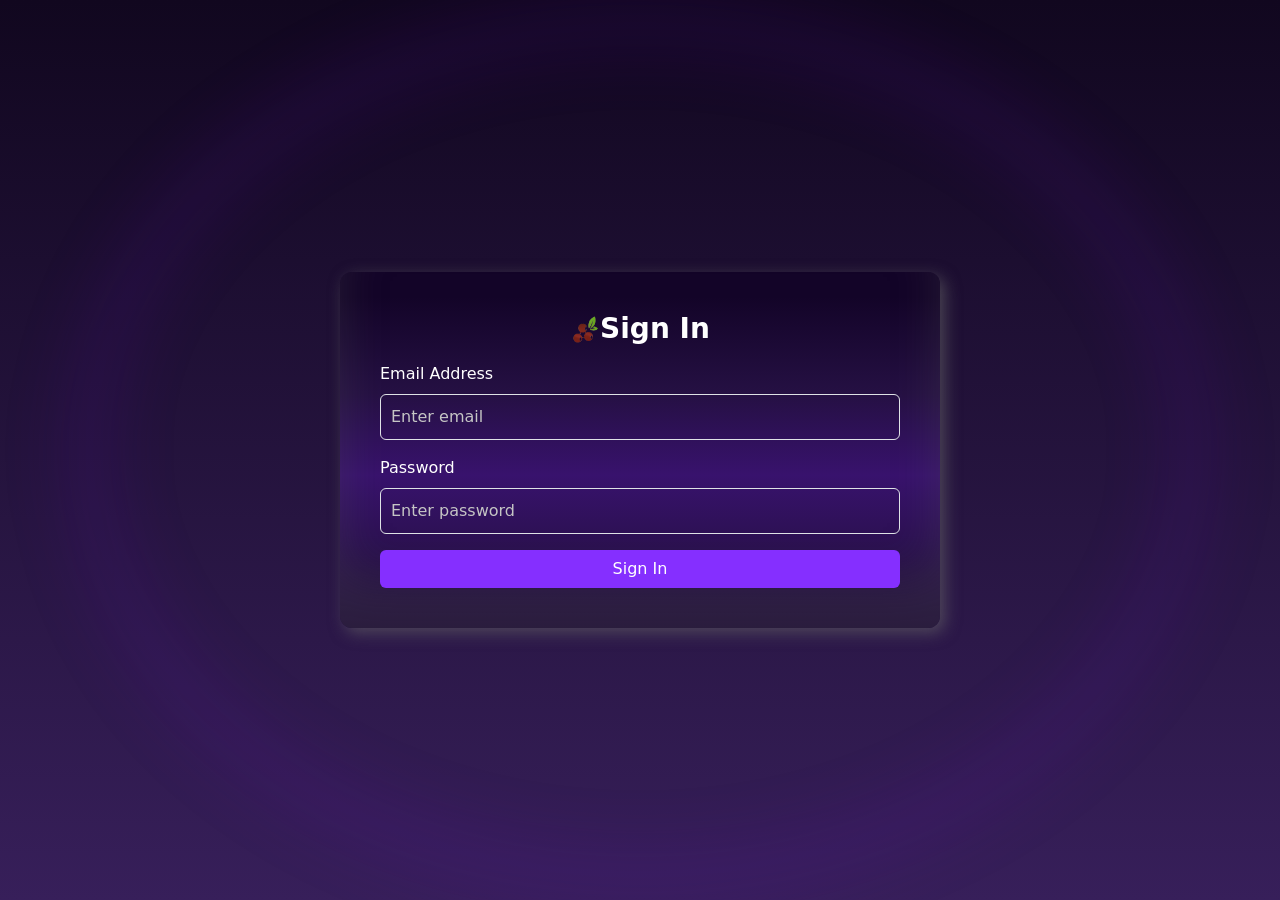
<file: index.html>
<!DOCTYPE html>
<html lang="en">

<head>
  <meta charset="UTF-8">
  <meta name="viewport" content="width=device-width, initial-scale=1.0">
  <title>Document</title>
  <!-- bootstrap -->
  <link href="https://cdn.jsdelivr.net/npm/bootstrap@5.3.8/dist/css/bootstrap.min.css" rel="stylesheet"
    integrity="sha384-sRIl4kxILFvY47J16cr9ZwB07vP4J8+LH7qKQnuqkuIAvNWLzeN8tE5YBujZqJLB" crossorigin="anonymous">
  <!-- costum-style -->
  <link rel="stylesheet" href="assets/css/global.css">
  <style>
    .container{
      display: flex;
  justify-content: center; 
  align-items: center;  
  min-height: 100vh;  
    }
    .favicon-signup{
      width: 30px;
    }
  </style>
</head>

<body>
  <main>
    <div class="container">
    <div class="login-card">
    <h3 class="text-center mb-3"><img class="favicon-signup" src="assets/image/hackberry-favicon.png" alt="">Sign In</h3>
    <form id="loginForm" novalidate>
      <div class="mb-3">
        <label for="email" class="form-label">Email Address</label>
        <input type="email" class="form-control" id="email" placeholder="Enter email" required>
        <div class="invalid-feedback" id="emailError">Please enter a valid email.</div>
      </div>
      <div class="mb-3">
        <label for="password" class="form-label">Password</label>
        <input type="password" class="form-control" id="password" placeholder="Enter password" required minlength="6">
        <div class="invalid-feedback" id="passwordError">Password is required.</div>
      </div>
      <button type="submit" class="btn btn-custom w-100">Sign In</button>
    </form>
  </div>
 </div>
     <!-- Large blurred ring in background -->
  <div class="background-ring"></div>
  </main>
  <!-- bootstrap -->
  <script src="https://cdn.jsdelivr.net/npm/bootstrap@5.3.8/dist/js/bootstrap.bundle.min.js"
    integrity="sha384-FKyoEForCGlyvwx9Hj09JcYn3nv7wiPVlz7YYwJrWVcXK/BmnVDxM+D2scQbITxI"
    crossorigin="anonymous"></script>
  <!-- radio button -->
  <!-- <script>
    
    const validEmail = "info@hackberrysoftech.com";
    const validPassword = "123456";

    const loginForm = document.getElementById("loginForm");
    const errorMsg = document.getElementById("errorMsg");

    loginForm.addEventListener("submit", function (e) {
      e.preventDefault();

      const email = document.getElementById("email").value.trim();
      const password = document.getElementById("password").value.trim();

      if (email === validEmail && password === validPassword) {
        window.location.href = "index1.html";
      } else {
        errorMsg.textContent = "Invalid email or password!";
      }
    });
  </script> -->
  <script>
     // ✅ Only these credentials are accepted
    const validEmail = "info@hackberrysoftech.com";
    const validPassword = "123456";

    const loginForm = document.getElementById("loginForm");
    const emailInput = document.getElementById("email");
    const passwordInput = document.getElementById("password");
    const emailError = document.getElementById("emailError");
    const passwordError = document.getElementById("passwordError");

    loginForm.addEventListener("submit", function (e) {
      e.preventDefault();

      // Reset states
      emailInput.classList.remove("is-invalid");
      passwordInput.classList.remove("is-invalid");

      let hasError = false;

      // 1. Built-in validation (required + email format + minlength)
      if (!loginForm.checkValidity()) {
        loginForm.classList.add("was-validated");
        return;
      }

      // 2. Custom validation
      if (emailInput.value.trim() !== validEmail) {
        emailInput.classList.add("is-invalid");
        emailError.textContent = "❌ Email not found!";
        hasError = true;
      }

      if (passwordInput.value.trim() !== validPassword) {
        passwordInput.classList.add("is-invalid");
        passwordError.textContent = "❌ Incorrect password!";
        hasError = true;
      }

      // 3. Success → redirect
      if (!hasError) {
        window.location.href = "index1.html";
      }
    });
  </script>
</body>

</html>
</file>
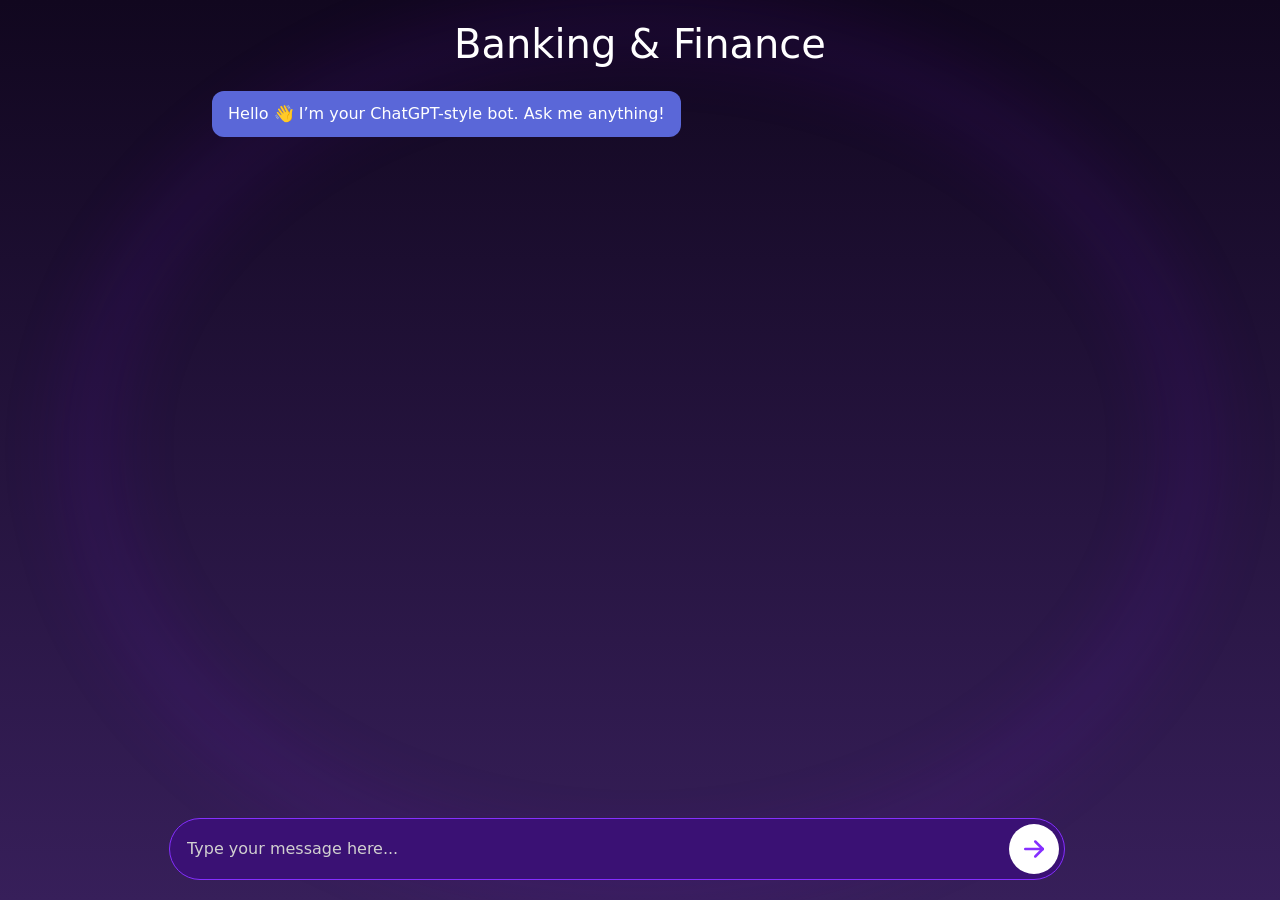
<file: banking-finance.html>
<!DOCTYPE html>
<html lang="en">
<head>
<meta charset="UTF-8">
<meta name="viewport" content="width=device-width, initial-scale=1.0">
<title>ChatGPT Style Chatbot</title>
<!-- icon -->
<link href="https://cdnjs.cloudflare.com/ajax/libs/font-awesome/4.7.0/css/font-awesome.min.css" rel="stylesheet" />
    <!-- bootstrap -->
    <link href="https://cdn.jsdelivr.net/npm/bootstrap@5.3.8/dist/css/bootstrap.min.css" rel="stylesheet"
        integrity="sha384-sRIl4kxILFvY47J16cr9ZwB07vP4J8+LH7qKQnuqkuIAvNWLzeN8tE5YBujZqJLB" crossorigin="anonymous">
<link rel="stylesheet" href="assets/css/chat-bot.css">
</head>
<body>
 <div class="background-ring"></div>
  <!-- Chat messages -->
  <div class="chat-container" id="chatContainer">
    <h1 class="text-center">Banking & Finance</h1>
    <div class="bot-msg message">Hello 👋 I’m your ChatGPT-style bot. Ask me anything!</div>
  </div>
<button class="scroll-btn" id="scrollBtn">⬇</button>

  <!-- Input area -->
  <div class="input-area">
    <input type="text" id="userInput" placeholder="Type your message here..." />
    <button onclick="sendMessage()">
        <svg  xmlns="http://www.w3.org/2000/svg"  width="30"  height="30"  viewBox="0 0 24 24"  fill="none"  stroke="currentColor"  stroke-width="2"  stroke-linecap="round"  stroke-linejoin="round"  class="icon icon-tabler icons-tabler-outline icon-tabler-arrow-right"><path stroke="none" d="M0 0h24v24H0z" fill="none"/><path d="M5 12l14 0" /><path d="M13 18l6 -6" /><path d="M13 6l6 6" /></svg>
    </button>
  </div>

    <!-- bootstrap -->
    <script src="https://cdn.jsdelivr.net/npm/bootstrap@5.3.8/dist/js/bootstrap.bundle.min.js"
        integrity="sha384-FKyoEForCGlyvwx9Hj09JcYn3nv7wiPVlz7YYwJrWVcXK/BmnVDxM+D2scQbITxI"
        crossorigin="anonymous"></script>
<script>
 const chatContainer = document.getElementById("chatContainer");
  const userInput = document.getElementById("userInput");
  const scrollBtn = document.getElementById("scrollBtn");

  // Bot replies
  function getBotReply(input) {
    input = input.toLowerCase();
    if (input.includes("hello") || input.includes("hi")) {
      return "Hi there! 👋 How can I help you today?";
    } else if (input.includes("time")) {
      return "⏰ Current time is: " + new Date().toLocaleTimeString();
    } else if (input.includes("date")) {
      return "📅 Today's date is: " + new Date().toLocaleDateString();
    } else {
      return "🤔 That's interesting! Could you tell me more?";
    }
  }

  // Send message
  function sendMessage() {
    const message = userInput.value.trim();
    if (message === "") return;

    // Add user message
    const userMsgDiv = document.createElement("div");
    userMsgDiv.classList.add("user-msg", "message");
    userMsgDiv.textContent = message;
    chatContainer.appendChild(userMsgDiv);
    userInput.value = "";

    // Scroll to bottom
    chatContainer.scrollTop = chatContainer.scrollHeight;

    // Bot reply
    setTimeout(() => {
      const botMsgDiv = document.createElement("div");
      botMsgDiv.classList.add("bot-msg", "message");
      botMsgDiv.textContent = getBotReply(message);
      chatContainer.appendChild(botMsgDiv);
      chatContainer.scrollTop = chatContainer.scrollHeight;
    }, 600);
  }

  // Enter key triggers send
  userInput.addEventListener("keypress", (e) => {
    if (e.key === "Enter") sendMessage();
  });

  // Show/hide scroll button on scroll
  chatContainer.addEventListener("scroll", () => {
    const nearBottom = chatContainer.scrollHeight - chatContainer.scrollTop <= chatContainer.clientHeight + 100;
    scrollBtn.style.display = nearBottom ? "none" : "block";
  });

  // Scroll to bottom on button click
  scrollBtn.addEventListener("click", () => {
    chatContainer.scrollTop = chatContainer.scrollHeight;
  });
</script>

</body>
</html>
</file>
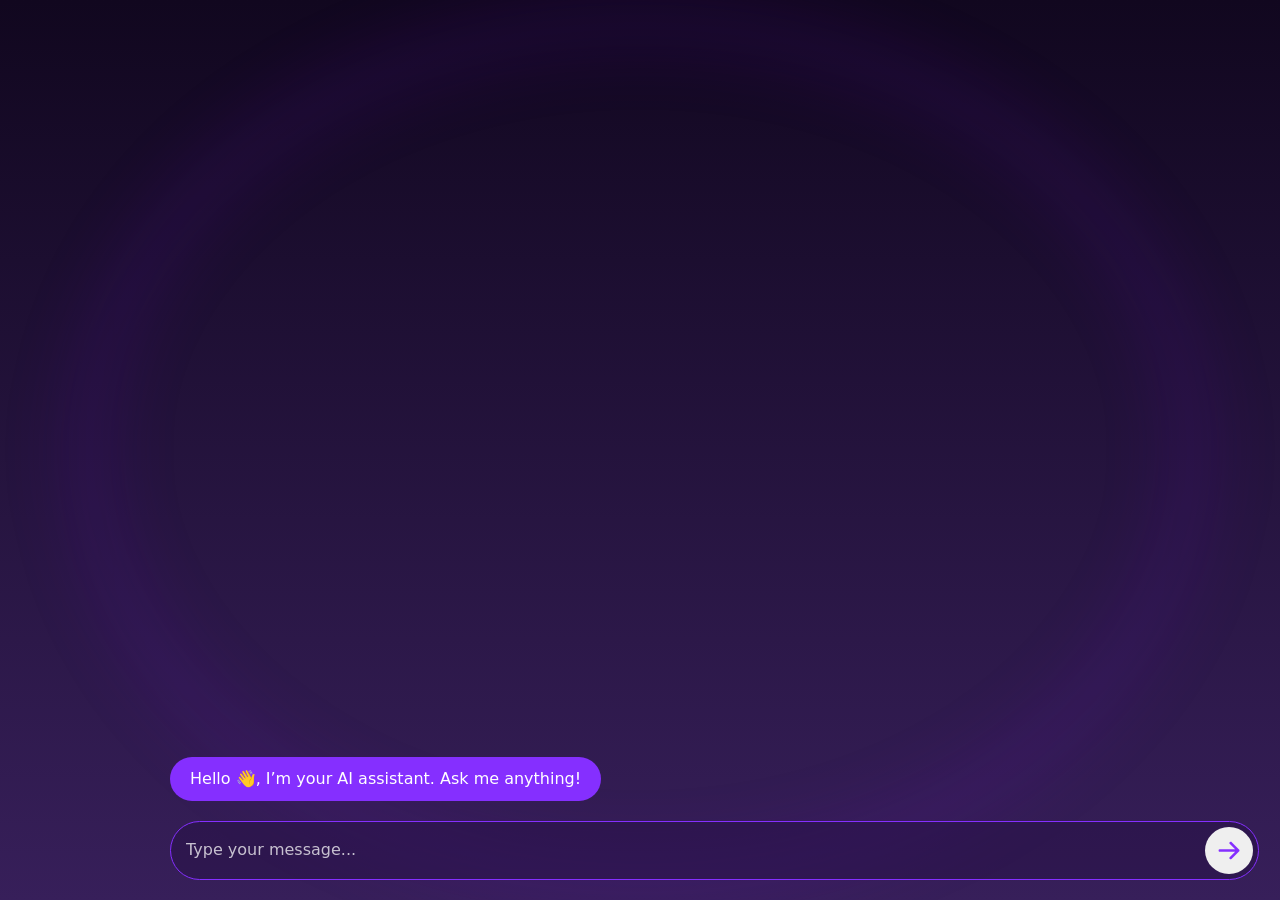
<file: chat-bot.html>
<!DOCTYPE html>
<html lang="en">

<head>
    <meta charset="UTF-8">
    <meta name="viewport" content="width=device-width, initial-scale=1.0">
    <title>Document</title>
    <!-- bootstrap -->
    <link href="https://cdn.jsdelivr.net/npm/bootstrap@5.3.8/dist/css/bootstrap.min.css" rel="stylesheet"
        integrity="sha384-sRIl4kxILFvY47J16cr9ZwB07vP4J8+LH7qKQnuqkuIAvNWLzeN8tE5YBujZqJLB" crossorigin="anonymous">
    <!-- costum-style -->
    <link rel="stylesheet" href="assets/css/global.css">
</head>

<body>
    <main>
        <section class="chat-box">
            <div class="container">
                <div class="chat-container">
                    <div class="chat-header"></div>
                    <div class="chat-body" id="chatBody">
                        <div class="message bot-msg">Hello 👋, I’m your AI assistant. Ask me anything!</div>
                    </div>
                    <div class="chat-footer">
                        <input type="text" id="userInput" placeholder="Type your message...">
                        <button id="sendBtn"><img src="assets/image/arrow.png" alt=""></button>
                    </div>
                </div>
        </section>
  <div class="background-ring"></div>

    </main>

    <!-- bootstrap -->
    <script src="https://cdn.jsdelivr.net/npm/bootstrap@5.3.8/dist/js/bootstrap.bundle.min.js"
        integrity="sha384-FKyoEForCGlyvwx9Hj09JcYn3nv7wiPVlz7YYwJrWVcXK/BmnVDxM+D2scQbITxI"
        crossorigin="anonymous"></script>
    <!-- radio button -->
    <script>


        // Attach event listener to all radio buttons
        document.querySelectorAll('input[name="redirect"]').forEach(radio => {
            radio.addEventListener('click', function () {
                window.location.href = this.value; // Redirect on click
            });
        });
    </script>
    <!-- chat bot -->

    <script>
        const chatBody = document.getElementById("chatBody");
        const userInput = document.getElementById("userInput");
        const sendBtn = document.getElementById("sendBtn");

        // Send button click
        sendBtn.addEventListener("click", sendMessage);

        // Enter key press
        userInput.addEventListener("keypress", function (e) {
            if (e.key === "Enter") {
                sendMessage();
            }
        });

        // Function to send message
        function sendMessage() {
            const msg = userInput.value.trim();
            if (msg === "") return;

            // Add user message
            const userMsg = document.createElement("div");
            userMsg.classList.add("message", "user-msg");
            userMsg.innerText = msg;
            chatBody.appendChild(userMsg);

            userInput.value = "";
            chatBody.scrollTop = chatBody.scrollHeight;

            // Bot reply
            setTimeout(() => {
                const botMsg = document.createElement("div");
                botMsg.classList.add("message", "bot-msg");
                botMsg.innerText = getBotReply(msg);
                chatBody.appendChild(botMsg);
                chatBody.scrollTop = chatBody.scrollHeight;
            }, 600);
        }

       // Dictionary of questions and answers
const botReplies = {
    "hello": "Hi there! 👋 How can I help you today?",
    "hi": "Hello! 😊 What’s up?",
    "how are you": "I’m doing great, thanks for asking! How about you?",
    "what is ai": "🤖 AI stands for Artificial Intelligence — machines that can learn, reason, and act like humans!",
    "what is python": "🐍 Python is a powerful programming language used for AI, web apps, and data science.",
    "what is javascript": "✨ JavaScript is the language of the web, used to make pages interactive.",
    "who are you": "I’m a ChatGPT-style bot 🤖 built to chat and answer your questions!",
    "your name": "You can call me SmartBot 🤖.",
    "bye": "Goodbye! 👋 Have a wonderful day!",
    "thanks": "You're welcome! 😊 Anytime.",
    "thank you": "Happy to help! 🙌",
    "help": "Sure! Ask me about AI, Python, JavaScript, time, date, or just say hello.",
    "time": "⏰ Current time is: " + new Date().toLocaleTimeString(),
    "date": "📅 Today's date is: " + new Date().toLocaleDateString(),
    "what is html": "📄 HTML is the standard markup language for building web pages.",
    "what is css": "🎨 CSS is used to style and design web pages beautifully.",
    "what is bootstrap": "📦 Bootstrap is a front-end framework for building responsive websites quickly.",
    "who invented you": "I was created by a developer using JavaScript, HTML, and CSS 😎."
};

// Bot reply function
function getBotReply(input) {
    input = input.toLowerCase().trim();

    // Search dictionary
    for (let key in botReplies) {
        if (input.includes(key)) {
            // If reply includes time or date, recalc each time
            if (key === "time") return "⏰ Current time is: " + new Date().toLocaleTimeString();
            if (key === "date") return "📅 Today's date is: " + new Date().toLocaleDateString();
            return botReplies[key];
        }
    }

    // Default reply
    return "🤔 That's interesting! Could you tell me more?";
}
    </script>
</body>

</html>
</file>
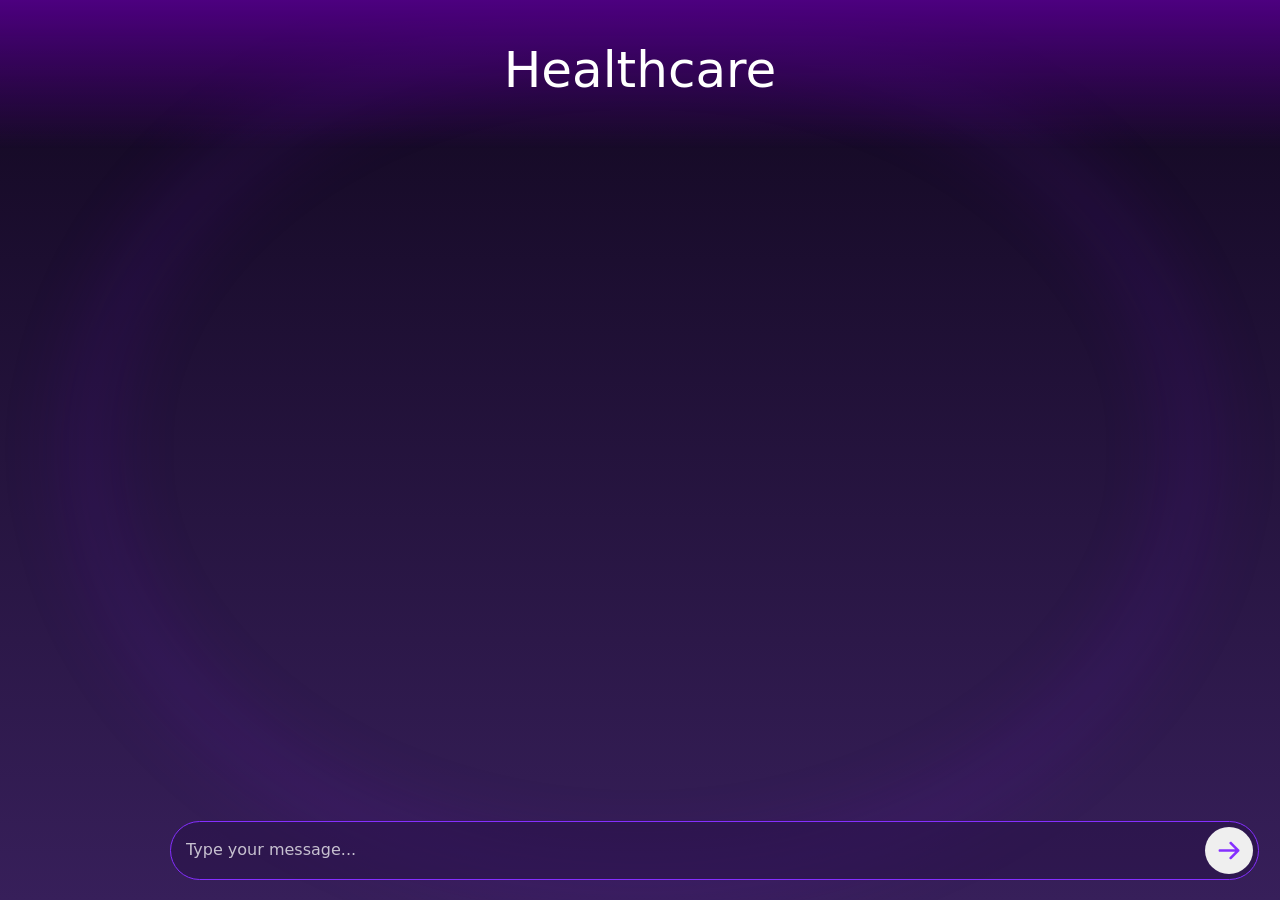
<file: chatgpt.html>
<!DOCTYPE html>
<html lang="en">

<head>
    <meta charset="UTF-8">
    <meta name="viewport" content="width=device-width, initial-scale=1.0">
    <title>Document</title>
    <!-- bootstrap -->
    <link href="https://cdn.jsdelivr.net/npm/bootstrap@5.3.8/dist/css/bootstrap.min.css" rel="stylesheet"
        integrity="sha384-sRIl4kxILFvY47J16cr9ZwB07vP4J8+LH7qKQnuqkuIAvNWLzeN8tE5YBujZqJLB" crossorigin="anonymous">
    <!-- costum-style -->
    <link rel="stylesheet" href="assets/css/global.css">
</head>

<body>
    <main>
        <div class="chat-title">
            <h2>
                Healthcare
            </h2>
        </div>
        <section class="chat-box">
            <div class="container">
                <div class="chat-container">
                    <div class="chat-header"></div>
                    <div class="chat-body" id="chatBody">
                        <!-- <div class="message bot-msg"></div> -->
                    </div>
                    <div class="chat-footer">
                        <input type="text" id="userInput" placeholder="Type your message...">
                        <button id="sendBtn"><img src="assets/image/arrow.png" alt=""></button>
                    </div>
                </div>
        </section>
  <div class="background-ring"></div>

    </main>

    <!-- bootstrap -->
    <script src="https://cdn.jsdelivr.net/npm/bootstrap@5.3.8/dist/js/bootstrap.bundle.min.js"
        integrity="sha384-FKyoEForCGlyvwx9Hj09JcYn3nv7wiPVlz7YYwJrWVcXK/BmnVDxM+D2scQbITxI"
        crossorigin="anonymous"></script>
    <!-- radio button -->
    <script>


        // Attach event listener to all radio buttons
        document.querySelectorAll('input[name="redirect"]').forEach(radio => {
            radio.addEventListener('click', function () {
                window.location.href = this.value; // Redirect on click
            });
        });
    </script>
    <!-- chat bot -->

    <script>
        const chatBody = document.getElementById("chatBody");
        const userInput = document.getElementById("userInput");
        const sendBtn = document.getElementById("sendBtn");

        // Send button click
        sendBtn.addEventListener("click", sendMessage);

        // Enter key press
        userInput.addEventListener("keypress", function (e) {
            if (e.key === "Enter") {
                sendMessage();
            }
        });

        // Function to send message
        function sendMessage() {
            const msg = userInput.value.trim();
            if (msg === "") return;

            // Add user message
            const userMsg = document.createElement("div");
            userMsg.classList.add("message", "user-msg");
            userMsg.innerText = msg;
            chatBody.appendChild(userMsg);

            userInput.value = "";
            chatBody.scrollTop = chatBody.scrollHeight;

            // Bot reply
            setTimeout(() => {
                const botMsg = document.createElement("div");
                botMsg.classList.add("message", "bot-msg");
                botMsg.innerText = getBotReply(msg);
                chatBody.appendChild(botMsg);
                chatBody.scrollTop = chatBody.scrollHeight;
            }, 600);
        }

       // Dictionary of questions and answers
const botReplies = {
    "hello": "Hi there! 👋 How can I help you today?",
    "hi": "Hello! 😊 What’s up?",
    "how are you": "I’m doing great, thanks for asking! How about you?",
    "what is ai": "🤖 AI stands for Artificial Intelligence — machines that can learn, reason, and act like humans!",
    "what is python": "🐍 Python is a powerful programming language used for AI, web apps, and data science.",
    "what is javascript": "✨ JavaScript is the language of the web, used to make pages interactive.",
    "who are you": "I’m a ChatGPT-style bot 🤖 built to chat and answer your questions!",
    "your name": "You can call me SmartBot 🤖.",
    "bye": "Goodbye! 👋 Have a wonderful day!",
    "thanks": "You're welcome! 😊 Anytime.",
    "thank you": "Happy to help! 🙌",
    "help": "Sure! Ask me about AI, Python, JavaScript, time, date, or just say hello.",
    "time": "⏰ Current time is: " + new Date().toLocaleTimeString(),
    "date": "📅 Today's date is: " + new Date().toLocaleDateString(),
    "what is html": "📄 HTML is the standard markup language for building web pages.",
    "what is css": "🎨 CSS is used to style and design web pages beautifully.",
    "what is bootstrap": "📦 Bootstrap is a front-end framework for building responsive websites quickly.",
    "who invented you": "I was created by a developer using JavaScript, HTML, and CSS 😎."
};

// Bot reply function
function getBotReply(input) {
    input = input.toLowerCase().trim();

    // Search dictionary
    for (let key in botReplies) {
        if (input.includes(key)) {
            // If reply includes time or date, recalc each time
            if (key === "time") return "⏰ Current time is: " + new Date().toLocaleTimeString();
            if (key === "date") return "📅 Today's date is: " + new Date().toLocaleDateString();
            return botReplies[key];
        }
    }

    // Default reply
    return "🤔 That's interesting! Could you tell me more?";
}
    </script>
</body>

</html>
</file>
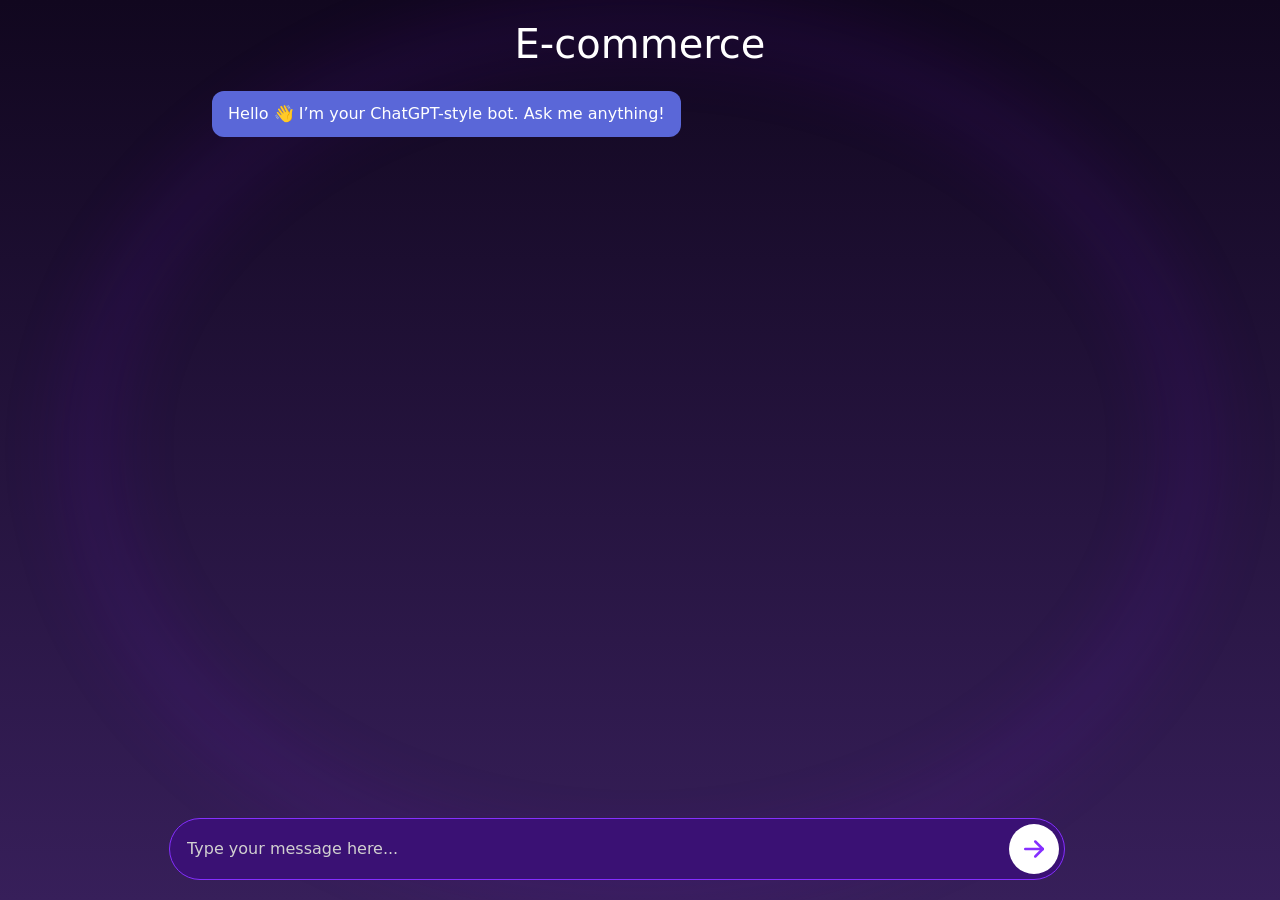
<file: e-commerce.html>
<!DOCTYPE html>
<html lang="en">
<head>
<meta charset="UTF-8">
<meta name="viewport" content="width=device-width, initial-scale=1.0">
<title>ChatGPT Style Chatbot</title>
<!-- icon -->
<link href="https://cdnjs.cloudflare.com/ajax/libs/font-awesome/4.7.0/css/font-awesome.min.css" rel="stylesheet" />
    <!-- bootstrap -->
    <link href="https://cdn.jsdelivr.net/npm/bootstrap@5.3.8/dist/css/bootstrap.min.css" rel="stylesheet"
        integrity="sha384-sRIl4kxILFvY47J16cr9ZwB07vP4J8+LH7qKQnuqkuIAvNWLzeN8tE5YBujZqJLB" crossorigin="anonymous">
<link rel="stylesheet" href="assets/css/chat-bot.css">
</head>
<body>
 <div class="background-ring"></div>
  <!-- Chat messages -->
  <div class="chat-container" id="chatContainer">
    <h1 class="text-center">E-commerce</h1>
    <div class="bot-msg message">Hello 👋 I’m your ChatGPT-style bot. Ask me anything!</div>
  </div>
<button class="scroll-btn" id="scrollBtn">⬇</button>

  <!-- Input area -->
  <div class="input-area">
    <input type="text" id="userInput" placeholder="Type your message here..." />
    <button onclick="sendMessage()">
        <svg  xmlns="http://www.w3.org/2000/svg"  width="30"  height="30"  viewBox="0 0 24 24"  fill="none"  stroke="currentColor"  stroke-width="2"  stroke-linecap="round"  stroke-linejoin="round"  class="icon icon-tabler icons-tabler-outline icon-tabler-arrow-right"><path stroke="none" d="M0 0h24v24H0z" fill="none"/><path d="M5 12l14 0" /><path d="M13 18l6 -6" /><path d="M13 6l6 6" /></svg>
    </button>
  </div>

    <!-- bootstrap -->
    <script src="https://cdn.jsdelivr.net/npm/bootstrap@5.3.8/dist/js/bootstrap.bundle.min.js"
        integrity="sha384-FKyoEForCGlyvwx9Hj09JcYn3nv7wiPVlz7YYwJrWVcXK/BmnVDxM+D2scQbITxI"
        crossorigin="anonymous"></script>
<script>
 const chatContainer = document.getElementById("chatContainer");
  const userInput = document.getElementById("userInput");
  const scrollBtn = document.getElementById("scrollBtn");

  // Bot replies
  function getBotReply(input) {
    input = input.toLowerCase();
    if (input.includes("hello") || input.includes("hi")) {
      return "Hi there! 👋 How can I help you today?";
    } else if (input.includes("time")) {
      return "⏰ Current time is: " + new Date().toLocaleTimeString();
    } else if (input.includes("date")) {
      return "📅 Today's date is: " + new Date().toLocaleDateString();
    } else {
      return "🤔 That's interesting! Could you tell me more?";
    }
  }

  // Send message
  function sendMessage() {
    const message = userInput.value.trim();
    if (message === "") return;

    // Add user message
    const userMsgDiv = document.createElement("div");
    userMsgDiv.classList.add("user-msg", "message");
    userMsgDiv.textContent = message;
    chatContainer.appendChild(userMsgDiv);
    userInput.value = "";

    // Scroll to bottom
    chatContainer.scrollTop = chatContainer.scrollHeight;

    // Bot reply
    setTimeout(() => {
      const botMsgDiv = document.createElement("div");
      botMsgDiv.classList.add("bot-msg", "message");
      botMsgDiv.textContent = getBotReply(message);
      chatContainer.appendChild(botMsgDiv);
      chatContainer.scrollTop = chatContainer.scrollHeight;
    }, 600);
  }

  // Enter key triggers send
  userInput.addEventListener("keypress", (e) => {
    if (e.key === "Enter") sendMessage();
  });

  // Show/hide scroll button on scroll
  chatContainer.addEventListener("scroll", () => {
    const nearBottom = chatContainer.scrollHeight - chatContainer.scrollTop <= chatContainer.clientHeight + 100;
    scrollBtn.style.display = nearBottom ? "none" : "block";
  });

  // Scroll to bottom on button click
  scrollBtn.addEventListener("click", () => {
    chatContainer.scrollTop = chatContainer.scrollHeight;
  });
</script>

</body>
</html>
</file>
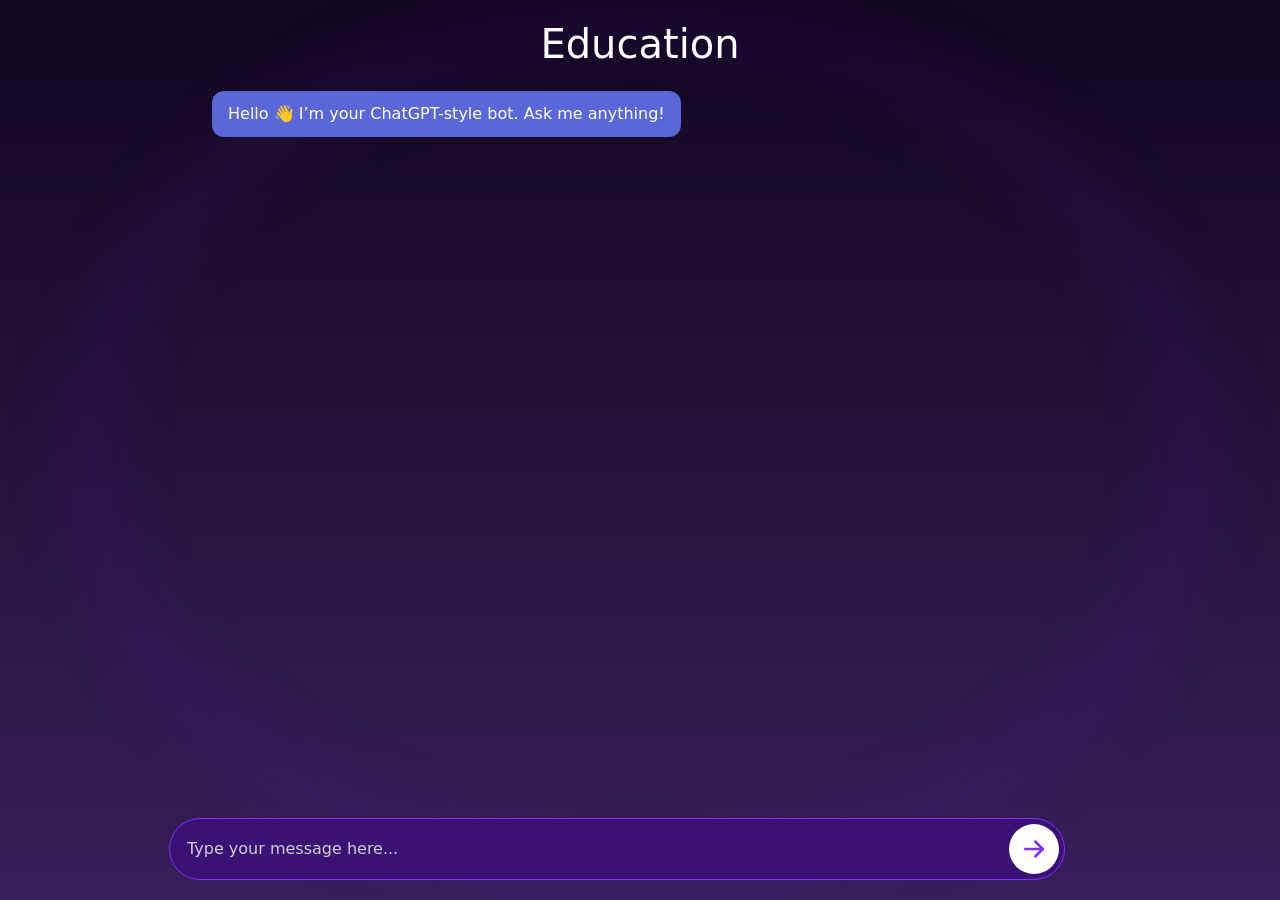
<file: education.html>
<!DOCTYPE html>
<html lang="en">
<head>
<meta charset="UTF-8">
<meta name="viewport" content="width=device-width, initial-scale=1.0">
<title>ChatGPT Style Chatbot</title>
<!-- icon -->
<link href="https://cdnjs.cloudflare.com/ajax/libs/font-awesome/4.7.0/css/font-awesome.min.css" rel="stylesheet" />
    <!-- bootstrap -->
    <link href="https://cdn.jsdelivr.net/npm/bootstrap@5.3.8/dist/css/bootstrap.min.css" rel="stylesheet"
        integrity="sha384-sRIl4kxILFvY47J16cr9ZwB07vP4J8+LH7qKQnuqkuIAvNWLzeN8tE5YBujZqJLB" crossorigin="anonymous">
<link rel="stylesheet" href="assets/css/chat-bot.css">
</head>
<body>
 <div class="background-ring"></div>
  <!-- Chat messages -->
  <div class="chat-container" id="chatContainer">
    <h1 class="text-center">Education</h1>
    <div class="bot-msg message">Hello 👋 I’m your ChatGPT-style bot. Ask me anything!</div>
  </div>
<button class="scroll-btn" id="scrollBtn">⬇</button>

  <!-- Input area -->
  <div class="input-area">
    <input type="text" id="userInput" placeholder="Type your message here..." />
    <button onclick="sendMessage()">
        <svg  xmlns="http://www.w3.org/2000/svg"  width="30"  height="30"  viewBox="0 0 24 24"  fill="none"  stroke="currentColor"  stroke-width="2"  stroke-linecap="round"  stroke-linejoin="round"  class="icon icon-tabler icons-tabler-outline icon-tabler-arrow-right"><path stroke="none" d="M0 0h24v24H0z" fill="none"/><path d="M5 12l14 0" /><path d="M13 18l6 -6" /><path d="M13 6l6 6" /></svg>
    </button>
  </div>

    <!-- bootstrap -->
    <script src="https://cdn.jsdelivr.net/npm/bootstrap@5.3.8/dist/js/bootstrap.bundle.min.js"
        integrity="sha384-FKyoEForCGlyvwx9Hj09JcYn3nv7wiPVlz7YYwJrWVcXK/BmnVDxM+D2scQbITxI"
        crossorigin="anonymous"></script>
<script>
 const chatContainer = document.getElementById("chatContainer");
  const userInput = document.getElementById("userInput");
  const scrollBtn = document.getElementById("scrollBtn");

  // Bot replies
  function getBotReply(input) {
    input = input.toLowerCase();
    if (input.includes("hello") || input.includes("hi")) {
      return "Hi there! 👋 How can I help you today?";
    } else if (input.includes("time")) {
      return "⏰ Current time is: " + new Date().toLocaleTimeString();
    } else if (input.includes("date")) {
      return "📅 Today's date is: " + new Date().toLocaleDateString();
    } else {
      return "🤔 That's interesting! Could you tell me more?";
    }
  }

  // Send message
  function sendMessage() {
    const message = userInput.value.trim();
    if (message === "") return;

    // Add user message
    const userMsgDiv = document.createElement("div");
    userMsgDiv.classList.add("user-msg", "message");
    userMsgDiv.textContent = message;
    chatContainer.appendChild(userMsgDiv);
    userInput.value = "";

    // Scroll to bottom
    chatContainer.scrollTop = chatContainer.scrollHeight;

    // Bot reply
    setTimeout(() => {
      const botMsgDiv = document.createElement("div");
      botMsgDiv.classList.add("bot-msg", "message");
      botMsgDiv.textContent = getBotReply(message);
      chatContainer.appendChild(botMsgDiv);
      chatContainer.scrollTop = chatContainer.scrollHeight;
    }, 600);
  }

  // Enter key triggers send
  userInput.addEventListener("keypress", (e) => {
    if (e.key === "Enter") sendMessage();
  });

  // Show/hide scroll button on scroll
  chatContainer.addEventListener("scroll", () => {
    const nearBottom = chatContainer.scrollHeight - chatContainer.scrollTop <= chatContainer.clientHeight + 100;
    scrollBtn.style.display = nearBottom ? "none" : "block";
  });

  // Scroll to bottom on button click
  scrollBtn.addEventListener("click", () => {
    chatContainer.scrollTop = chatContainer.scrollHeight;
  });
</script>

</body>
</html>
</file>
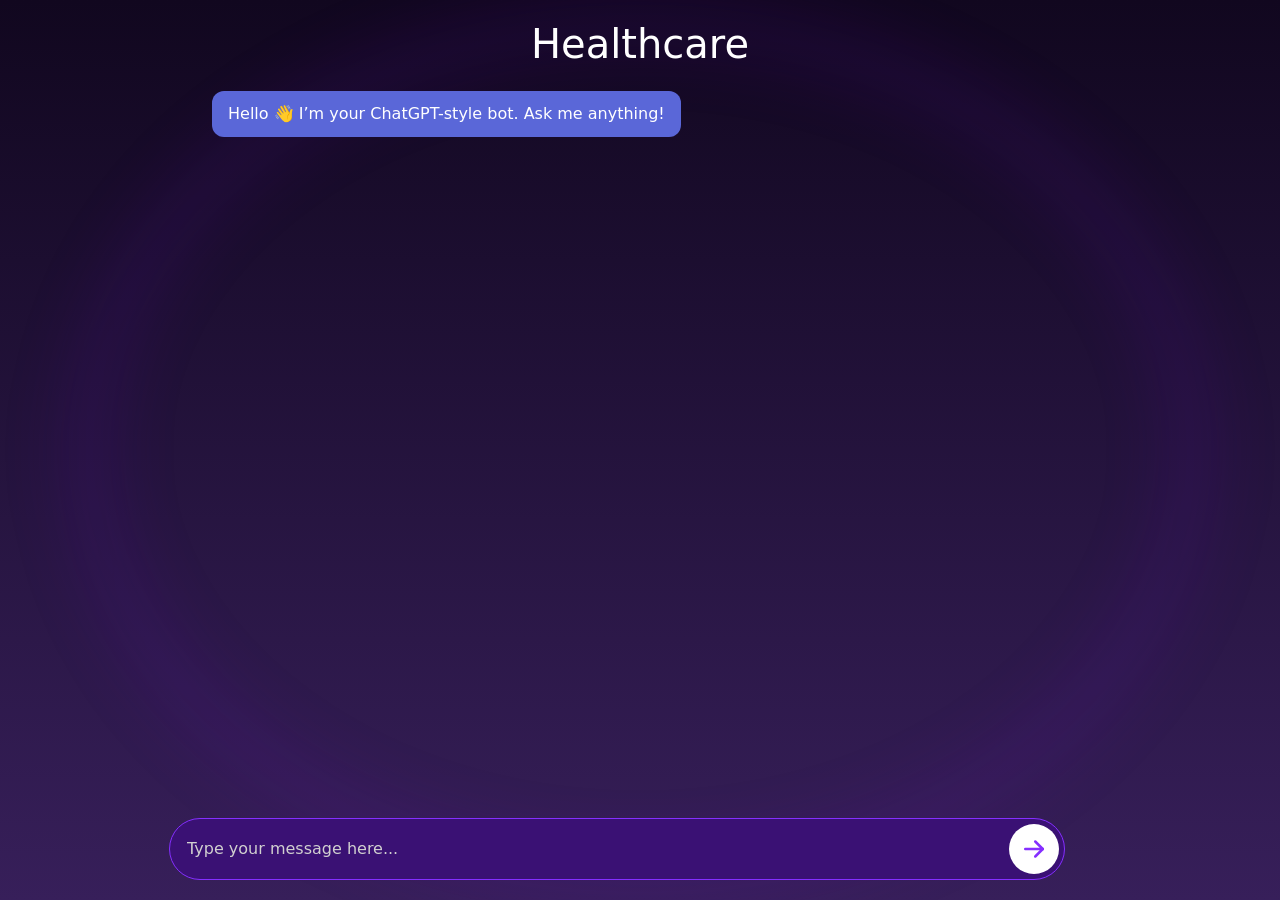
<file: fitness-trainers.html>
<!DOCTYPE html>
<html lang="en">
<head>
<meta charset="UTF-8">
<meta name="viewport" content="width=device-width, initial-scale=1.0">
<title>ChatGPT Style Chatbot</title>
<!-- icon -->
<link href="https://cdnjs.cloudflare.com/ajax/libs/font-awesome/4.7.0/css/font-awesome.min.css" rel="stylesheet" />
    <!-- bootstrap -->
    <link href="https://cdn.jsdelivr.net/npm/bootstrap@5.3.8/dist/css/bootstrap.min.css" rel="stylesheet"
        integrity="sha384-sRIl4kxILFvY47J16cr9ZwB07vP4J8+LH7qKQnuqkuIAvNWLzeN8tE5YBujZqJLB" crossorigin="anonymous">
<link rel="stylesheet" href="assets/css/chat-bot.css">
</head>
<body>
 <div class="background-ring"></div>
  <!-- Chat messages -->
  <div class="chat-container" id="chatContainer">
    <h1 class="text-center">Healthcare</h1>
    <div class="bot-msg message">Hello 👋 I’m your ChatGPT-style bot. Ask me anything!</div>
  </div>
<button class="scroll-btn" id="scrollBtn">⬇</button>

  <!-- Input area -->
  <div class="input-area">
    <input type="text" id="userInput" placeholder="Type your message here..." />
    <button onclick="sendMessage()">
        <svg  xmlns="http://www.w3.org/2000/svg"  width="30"  height="30"  viewBox="0 0 24 24"  fill="none"  stroke="currentColor"  stroke-width="2"  stroke-linecap="round"  stroke-linejoin="round"  class="icon icon-tabler icons-tabler-outline icon-tabler-arrow-right"><path stroke="none" d="M0 0h24v24H0z" fill="none"/><path d="M5 12l14 0" /><path d="M13 18l6 -6" /><path d="M13 6l6 6" /></svg>
    </button>
  </div>

    <!-- bootstrap -->
    <script src="https://cdn.jsdelivr.net/npm/bootstrap@5.3.8/dist/js/bootstrap.bundle.min.js"
        integrity="sha384-FKyoEForCGlyvwx9Hj09JcYn3nv7wiPVlz7YYwJrWVcXK/BmnVDxM+D2scQbITxI"
        crossorigin="anonymous"></script>
<script>
 const chatContainer = document.getElementById("chatContainer");
  const userInput = document.getElementById("userInput");
  const scrollBtn = document.getElementById("scrollBtn");

  // Bot replies
  function getBotReply(input) {
    input = input.toLowerCase();
    if (input.includes("hello") || input.includes("hi")) {
      return "Hi there! 👋 How can I help you today?";
    } else if (input.includes("time")) {
      return "⏰ Current time is: " + new Date().toLocaleTimeString();
    } else if (input.includes("date")) {
      return "📅 Today's date is: " + new Date().toLocaleDateString();
    } else {
      return "🤔 That's interesting! Could you tell me more?";
    }
  }

  // Send message
  function sendMessage() {
    const message = userInput.value.trim();
    if (message === "") return;

    // Add user message
    const userMsgDiv = document.createElement("div");
    userMsgDiv.classList.add("user-msg", "message");
    userMsgDiv.textContent = message;
    chatContainer.appendChild(userMsgDiv);
    userInput.value = "";

    // Scroll to bottom
    chatContainer.scrollTop = chatContainer.scrollHeight;

    // Bot reply
    setTimeout(() => {
      const botMsgDiv = document.createElement("div");
      botMsgDiv.classList.add("bot-msg", "message");
      botMsgDiv.textContent = getBotReply(message);
      chatContainer.appendChild(botMsgDiv);
      chatContainer.scrollTop = chatContainer.scrollHeight;
    }, 600);
  }

  // Enter key triggers send
  userInput.addEventListener("keypress", (e) => {
    if (e.key === "Enter") sendMessage();
  });

  // Show/hide scroll button on scroll
  chatContainer.addEventListener("scroll", () => {
    const nearBottom = chatContainer.scrollHeight - chatContainer.scrollTop <= chatContainer.clientHeight + 100;
    scrollBtn.style.display = nearBottom ? "none" : "block";
  });

  // Scroll to bottom on button click
  scrollBtn.addEventListener("click", () => {
    chatContainer.scrollTop = chatContainer.scrollHeight;
  });
</script>

</body>
</html>
</file>
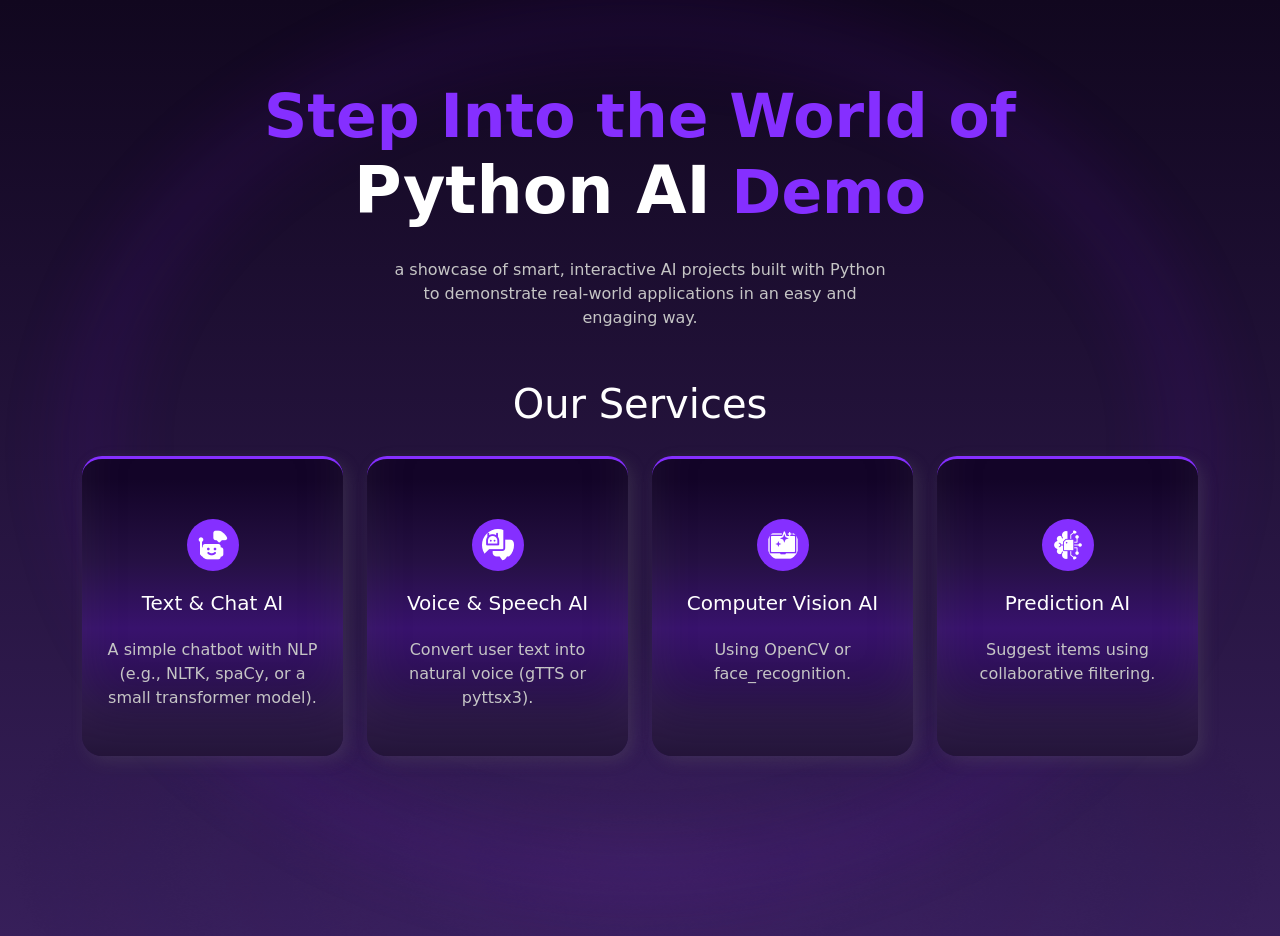
<file: index1.html>
<!DOCTYPE html>
<html lang="en">

<head>
    <meta charset="UTF-8">
    <meta name="viewport" content="width=device-width, initial-scale=1.0">
    <title>Document</title>
    <!-- bootstrap -->
    <link href="https://cdn.jsdelivr.net/npm/bootstrap@5.3.8/dist/css/bootstrap.min.css" rel="stylesheet"
        integrity="sha384-sRIl4kxILFvY47J16cr9ZwB07vP4J8+LH7qKQnuqkuIAvNWLzeN8tE5YBujZqJLB" crossorigin="anonymous">
    <!-- costum-style -->
    <link rel="stylesheet" href="assets/css/global.css">
</head>

<body>
    <main>
        <section class="banner-section">
            <div class="container">
                <h1>Step Into the World of <br> <span> Python AI</span> Demo</h1>
                <p>a showcase of smart, interactive AI projects built with Python to demonstrate real-world applications
                    in an easy and engaging way.</p>
            </div>
        </section>
        <section class="sarvices-section">
            <div class="container">
                <h2>Our Services</h2>
                <div class="row sarvices-cards">
                    <a href="index2.html" class="col-lg-3 col-md-6 col-sm-12 sarvices-card" >
                        <div class="services-cantent">
                            <img src="assets/image/chatbot.png" alt="">
                            <h3>Text & Chat AI</h3>
                            <p>A simple chatbot with NLP (e.g., NLTK, spaCy, or a small transformer model).</p>
                            </div>
                       
                    </a>
                    <a href="index2.html" class="col-lg-3 col-md-6 col-sm-12 sarvices-card">
                        <div class="services-cantent">
                            <img src="assets/image/chat-bot.png" alt="">
                            <h3>Voice & Speech AI</h3>
                            <p>Convert user text into natural voice (gTTS or pyttsx3).</p>
                        </div>
                    </a>
                    <a href="index2.html" class="col-lg-3 col-md-6 col-sm-12 sarvices-card">
                        <div class="services-cantent">
                            <img src="assets/image/ai-technology.png" alt="">
                            <h3>Computer Vision AI</h3>
                            <p>Using OpenCV or face_recognition.</p>
                        </div>
                    </a>
                    <a href="index2.html" class="col-lg-3 col-md-6 col-sm-12 sarvices-card">
                        <div class="services-cantent">
                            <img src="assets/image/machine-learning.png" alt="">
                            <h3>Prediction AI</h3>
                            <p>Suggest items using collaborative filtering.</p>
                        </div>
                    </a>
                </div>
            </div>
        </section>
  <div class="background-ring"></div>

    </main>
    <!-- bootstrap -->
    <script src="https://cdn.jsdelivr.net/npm/bootstrap@5.3.8/dist/js/bootstrap.bundle.min.js"
        integrity="sha384-FKyoEForCGlyvwx9Hj09JcYn3nv7wiPVlz7YYwJrWVcXK/BmnVDxM+D2scQbITxI"
        crossorigin="anonymous"></script>
        <!-- radio button -->
         <script>
    // Attach event listener to all radio buttons
    document.querySelectorAll('input[name="redirect"]').forEach(radio => {
      radio.addEventListener('click', function() {
        window.location.href = this.value; // Redirect on click
      });
    });
  </script>
</body>

</html>
</file>
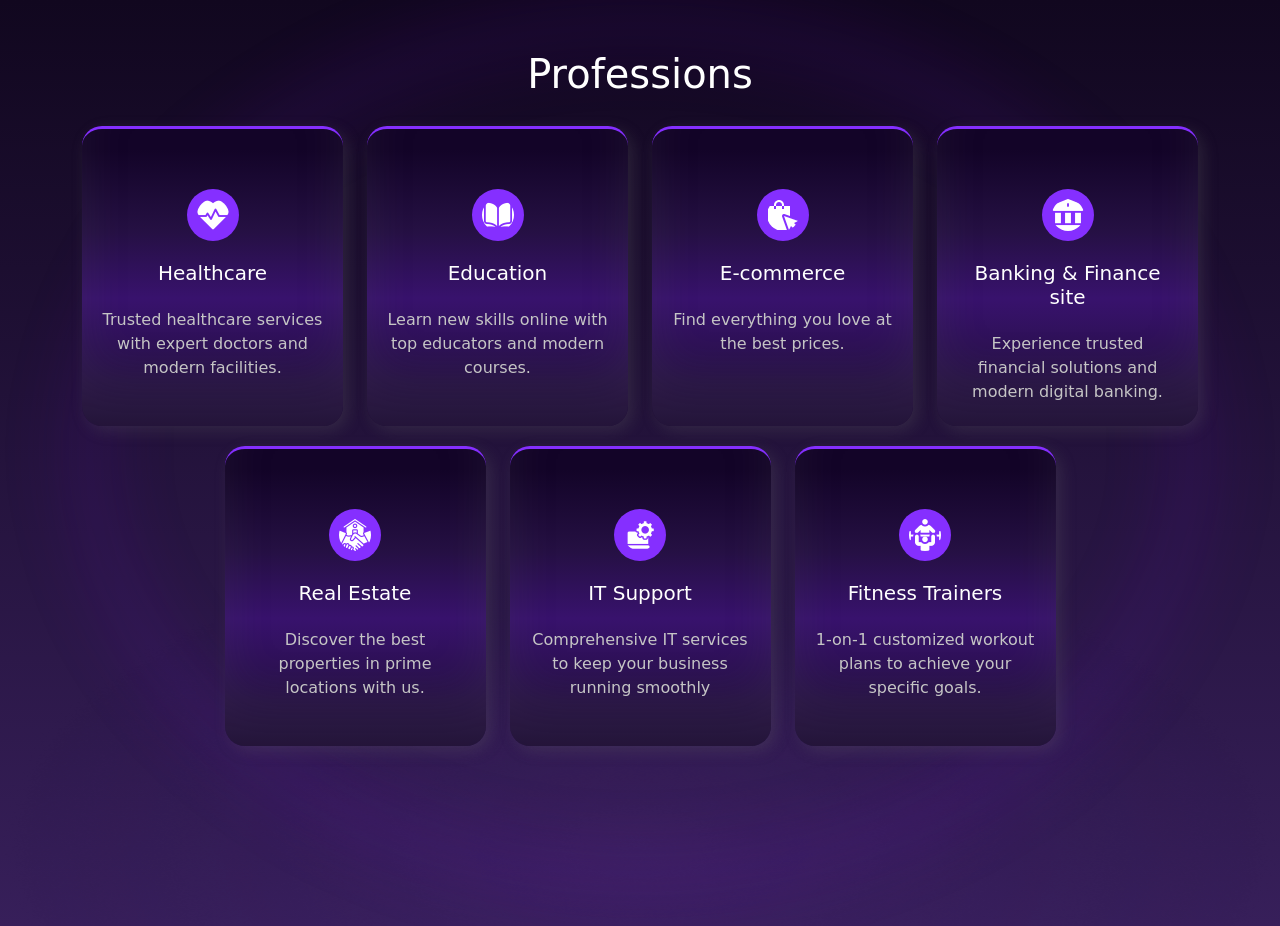
<file: index2.html>
<!DOCTYPE html>
<html lang="en">

<head>
    <meta charset="UTF-8">
    <meta name="viewport" content="width=device-width, initial-scale=1.0">
    <title>Document</title>
    <!-- bootstrap -->
    <link href="https://cdn.jsdelivr.net/npm/bootstrap@5.3.8/dist/css/bootstrap.min.css" rel="stylesheet"
        integrity="sha384-sRIl4kxILFvY47J16cr9ZwB07vP4J8+LH7qKQnuqkuIAvNWLzeN8tE5YBujZqJLB" crossorigin="anonymous">
    <!-- costum-style -->
    <link rel="stylesheet" href="assets/css/global.css">
</head>

<body>
    <main>
        <!-- <section class="banner-section">
            <div class="container">
                <h1>Step Into the World of <br> <span> Python AI</span> Demo</h1>
            </div>
        </section> -->
        <section class="sarvices-section">
            <div class="container">
                <h2>Professions</h2>
                <div class="row sarvices-cards">
                    <a href="healthcare.html" class="col-lg-3 col-md-6 col-sm-12 sarvices-card" >
                        <div class="services-cantent">
                            <img src="assets/image/cardiogram.png" alt="">
                            <h3>Healthcare</h3>
                            <p>Trusted healthcare services with expert doctors and modern facilities.</p>
                            </div>
                       
                    </a>
                    <a href="education.html" class="col-lg-3 col-md-6 col-sm-12 sarvices-card">
                        <div class="services-cantent">
                            <img src="assets/image/open-book.png" alt="">
                            <h3>Education</h3>
                            <p>Learn new skills online with top educators and modern courses.</p>
                        </div>
                    </a>
                    <a href="e-commerce.html" class="col-lg-3 col-md-6 col-sm-12 sarvices-card">
                        <div class="services-cantent">
                            <img src="assets/image/shopping-bag.png" alt="">
                            <h3>E-commerce</h3>
                            <p>Find everything you love at the best prices.</p>
                        </div>
                    </a>
                    <a href="banking-finance.html" class="col-lg-3 col-md-6 col-sm-12 sarvices-card">
                        <div class="services-cantent">
                            <img src="assets/image/bank.png" alt="">
                            <h3>Banking & Finance site</h3>
                            <p>Experience trusted financial solutions and modern digital banking.</p>
                        </div>
                    </a>
                    <a href="real-estate.html" class="col-lg-3 col-md-6 col-sm-12 sarvices-card">
                        <div class="services-cantent">
                            <img src="assets/image/agreement.png" alt="">
                            <h3>Real Estate</h3>
                            <p>Discover the best properties in prime locations with us.</p>
                        </div>
                    </a>
                    <a href="IT-support.html" class="col-lg-3 col-md-6 col-sm-12 sarvices-card">
                        <div class="services-cantent">
                            <img src="assets/image/it-service.png" alt="">
                            <h3>IT Support</h3>
                            <p> Comprehensive IT services to keep your business running smoothly</p>
                        </div>
                    </a>
                     <a href="fitness-trainers.html" class="col-lg-3 col-md-6 col-sm-12 sarvices-card">
                        <div class="services-cantent">
                            <img src="assets/image/trainer.png" alt="">
                            <h3>Fitness Trainers</h3>
                            <p> 1-on-1 customized workout plans to achieve your specific goals.</p>
                        </div>
                    </a>
                </div>
            </div>
        </section>
  <div class="background-ring"></div>

    </main>
    <!-- bootstrap -->
    <script src="https://cdn.jsdelivr.net/npm/bootstrap@5.3.8/dist/js/bootstrap.bundle.min.js"
        integrity="sha384-FKyoEForCGlyvwx9Hj09JcYn3nv7wiPVlz7YYwJrWVcXK/BmnVDxM+D2scQbITxI"
        crossorigin="anonymous"></script>
        <!-- radio button -->
         <script>
    // Attach event listener to all radio buttons
    document.querySelectorAll('input[name="redirect"]').forEach(radio => {
      radio.addEventListener('click', function() {
        window.location.href = this.value; // Redirect on click
      });
    });
  </script>
</body>

</html>
</file>
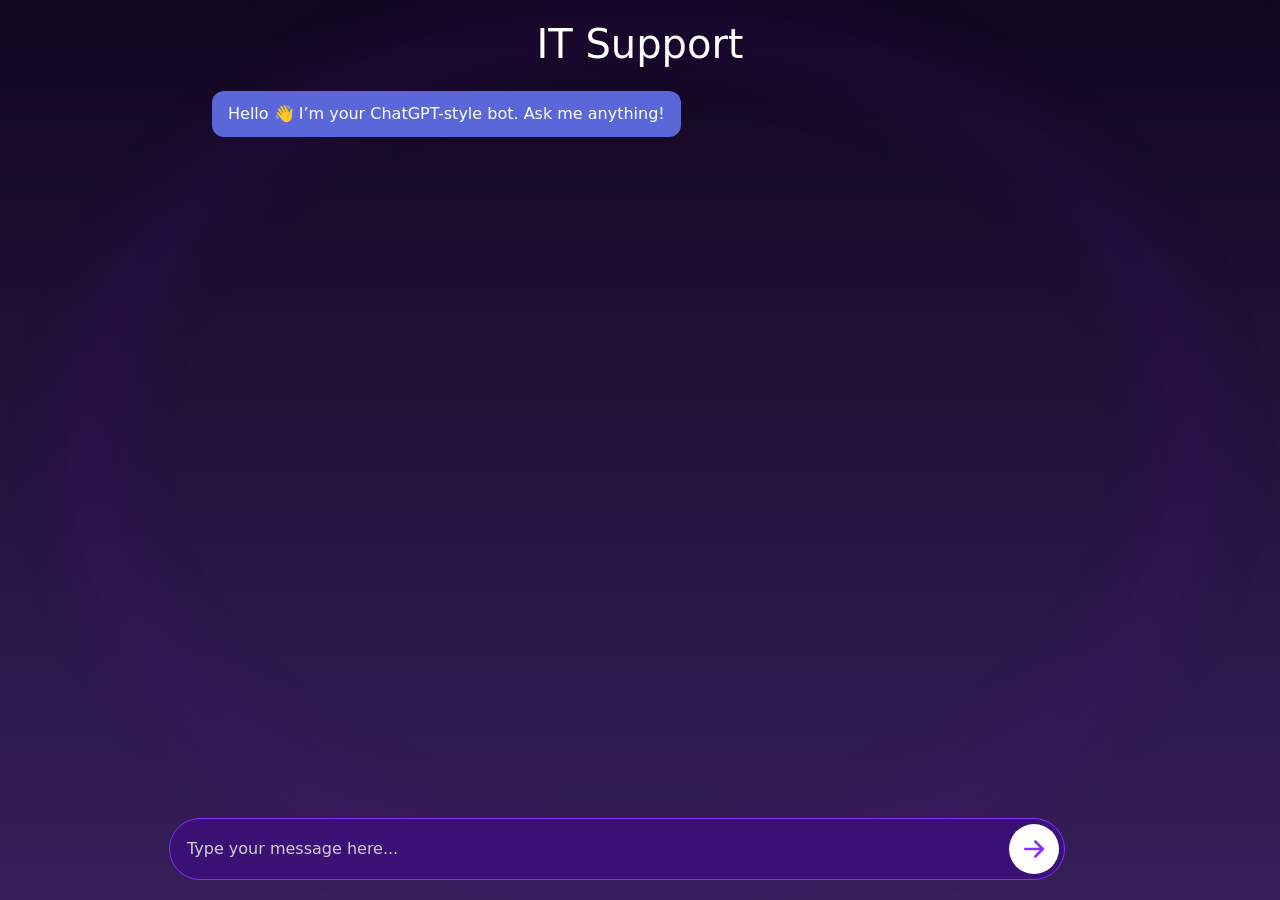
<file: IT-support.html>
<!DOCTYPE html>
<html lang="en">
<head>
<meta charset="UTF-8">
<meta name="viewport" content="width=device-width, initial-scale=1.0">
<title>ChatGPT Style Chatbot</title>
<!-- icon -->
<link href="https://cdnjs.cloudflare.com/ajax/libs/font-awesome/4.7.0/css/font-awesome.min.css" rel="stylesheet" />
    <!-- bootstrap -->
    <link href="https://cdn.jsdelivr.net/npm/bootstrap@5.3.8/dist/css/bootstrap.min.css" rel="stylesheet"
        integrity="sha384-sRIl4kxILFvY47J16cr9ZwB07vP4J8+LH7qKQnuqkuIAvNWLzeN8tE5YBujZqJLB" crossorigin="anonymous">
<link rel="stylesheet" href="assets/css/chat-bot.css">
</head>
<body>
 <div class="background-ring"></div>
  <!-- Chat messages -->
  <div class="chat-container" id="chatContainer">
    <h1 class="text-center">IT Support</h1>
    <div class="bot-msg message">Hello 👋 I’m your ChatGPT-style bot. Ask me anything!</div>
  </div>
<button class="scroll-btn" id="scrollBtn">⬇</button>

  <!-- Input area -->
  <div class="input-area">
    <input type="text" id="userInput" placeholder="Type your message here..." />
    <button onclick="sendMessage()">
        <svg  xmlns="http://www.w3.org/2000/svg"  width="30"  height="30"  viewBox="0 0 24 24"  fill="none"  stroke="currentColor"  stroke-width="2"  stroke-linecap="round"  stroke-linejoin="round"  class="icon icon-tabler icons-tabler-outline icon-tabler-arrow-right"><path stroke="none" d="M0 0h24v24H0z" fill="none"/><path d="M5 12l14 0" /><path d="M13 18l6 -6" /><path d="M13 6l6 6" /></svg>
    </button>
  </div>

    <!-- bootstrap -->
    <script src="https://cdn.jsdelivr.net/npm/bootstrap@5.3.8/dist/js/bootstrap.bundle.min.js"
        integrity="sha384-FKyoEForCGlyvwx9Hj09JcYn3nv7wiPVlz7YYwJrWVcXK/BmnVDxM+D2scQbITxI"
        crossorigin="anonymous"></script>
<script>
 const chatContainer = document.getElementById("chatContainer");
  const userInput = document.getElementById("userInput");
  const scrollBtn = document.getElementById("scrollBtn");

  // Bot replies
  function getBotReply(input) {
    input = input.toLowerCase();
    if (input.includes("hello") || input.includes("hi")) {
      return "Hi there! 👋 How can I help you today?";
    } else if (input.includes("time")) {
      return "⏰ Current time is: " + new Date().toLocaleTimeString();
    } else if (input.includes("date")) {
      return "📅 Today's date is: " + new Date().toLocaleDateString();
    } else {
      return "🤔 That's interesting! Could you tell me more?";
    }
  }

  // Send message
  function sendMessage() {
    const message = userInput.value.trim();
    if (message === "") return;

    // Add user message
    const userMsgDiv = document.createElement("div");
    userMsgDiv.classList.add("user-msg", "message");
    userMsgDiv.textContent = message;
    chatContainer.appendChild(userMsgDiv);
    userInput.value = "";

    // Scroll to bottom
    chatContainer.scrollTop = chatContainer.scrollHeight;

    // Bot reply
    setTimeout(() => {
      const botMsgDiv = document.createElement("div");
      botMsgDiv.classList.add("bot-msg", "message");
      botMsgDiv.textContent = getBotReply(message);
      chatContainer.appendChild(botMsgDiv);
      chatContainer.scrollTop = chatContainer.scrollHeight;
    }, 600);
  }

  // Enter key triggers send
  userInput.addEventListener("keypress", (e) => {
    if (e.key === "Enter") sendMessage();
  });

  // Show/hide scroll button on scroll
  chatContainer.addEventListener("scroll", () => {
    const nearBottom = chatContainer.scrollHeight - chatContainer.scrollTop <= chatContainer.clientHeight + 100;
    scrollBtn.style.display = nearBottom ? "none" : "block";
  });

  // Scroll to bottom on button click
  scrollBtn.addEventListener("click", () => {
    chatContainer.scrollTop = chatContainer.scrollHeight;
  });
</script>

</body>
</html>
</file>
<file: assets/css/global.css>
:root {
  --color-one: #852fff;
  --color-two: #ffffff;
  --color-three: #c5c5c5;
  --text-one: 65px;
  --text-tow: 60px;
  --text-three: 40px;
  --text-four: 18px;
  --text-five: 16px;
  --text-six: 10px;
}
* {
  padding: 0;
  margin: 0;
  box-sizing: border-box;
}

body {
  min-height: 100vh;
  background-image: linear-gradient(#11071f, #371f5a);
  background-repeat: no-repeat;
  background-size: cover;
  color: var(--color-two);
  font-size: var(--text-five);
}
button {
  padding: 9px 30px;
}
main {
  height: 100%;
}
/* animathin */

  /* Large blurred ring */
  .background-ring {
    position: fixed;
    top: 50%;
    left: 50%;
    width: 90%;      
    height: 100%;
    border: 50px solid rgba(105, 9, 184, 0.13); 
    border-radius: 50%;
    transform: translate(-50%, -50%);
    filter: blur(30px);  
    z-index: -1;         
  }

  /* Optional: add subtle animation (rotation) */
  @keyframes rotateRing {
    0% { transform: translate(-50%, -50%) rotate(0deg); }
    100% { transform: translate(-50%, -50%) rotate(360deg); }
  }

  .background-ring {
    animation: rotateRing 30s linear infinite;
  }
/* banner section */
.banner-section {
  text-align: center;
  padding-top: 80px;
}
.banner-section h1 {
  font-size: var(--text-tow);
  color: var(--color-one);
  font-weight: 700;
  padding-bottom: 20px;
}
.banner-section h1 span {
  font-size: var(--text-one);
  color: #ffffff;
}
.banner-section p {
  font-size: var(--text-five);
  width: 45%;
  margin: 0 auto;
  color: var(--color-three);
}
/* sarvices section */
.sarvices-section {
  background-image: url(/assets/image/Gradient.png);
  background-repeat: no-repeat;
  background-position: center bottom;
  padding-top: 100px;
  padding-bottom: 160px;
}
.sarvices-card .services-cantent {
  background-color: #2c1250;
  background: linear-gradient(
    #130428 7%,
    #251043 34%,
    #38126d 57%,
    #261045 85%,
    #190634 100%
  );
  padding: 60px 20px;
  border-top: 3px solid var(--color-one);
  border-radius: 20px;
  height: 300px;
  box-shadow: inset 0 -3em 3em rgba(86, 87, 86, 0.199),
    0.3em 0.3em 1em rgba(104, 104, 104, 0.247);
  text-align: center;
  transition: transform 0.2s;
}
.sarvices-card .services-cantent:hover {
  -ms-transform: scale(1.1); /* IE 9 */
  -webkit-transform: scale(1.1); /* Safari 3-8 */
  transform: scale(1.1);
}
.sarvices-card {
  margin-bottom: 20px;
}
.row.sarvices-cards{
  justify-content: center;
}
.sarvices-cards a {
  text-decoration: none;
  color: var(--color-two);
}
.sarvices-section h2 {
  font-size: var(--text-three);
  text-align: center;
  padding-bottom: 20px;
}
.sarvices-card .services-cantent h3 {
  font-size: 20px;
  padding-bottom: 15px;
}
.sarvices-card .services-cantent p {
  font-size: var(--text-five);
  color: var(--color-three);
}
.sarvices-card .services-cantent img {
  background-color: var(--color-one);
  padding: 10px;
  border-radius: 50%;
  margin-bottom: 20px;
}
/* login form */
.login-card {
  background: linear-gradient(
    #130428 7%,
    #251043 34%,
    #38126d 57%,
    #261045 85%,
    #190634 100%
  );
  box-shadow: inset 0 -3em 3em rgba(86, 87, 86, 0.3),
    0.3em 0.3em 1em rgba(104, 104, 104, 0.6);
  padding: 40px;
  border-radius: 12px;
  width: 100%;
  margin: 0 auto;
  max-width: 600px;
  /* margin-top: 280px; */
}
.login-card h3 {
  font-weight: bold;
  margin-bottom: 20px;
}
.btn-custom {
  background: var(--color-one);
  color: white;
  transition: 0.3s;
}
.btn-custom:hover {
  background: #5a67d8;
  color: #fff;
}
.form-control {
  background-color: transparent;
  color: #fff;
  padding: 10px 10px;
}
.form-control:focus {
  background-color: transparent;
  color: #fff;
}
.form-control::placeholder {
  color: #c5c5c5;
}
.form-control input:-internal-autofill-selected {
  background-color: transparent !important;
}
input:-webkit-autofill:focus {
  background-color: transparent !important;
}
input:-webkit-autofill,
input:-webkit-autofill:hover, 
input:-webkit-autofill:focus, 
input:-webkit-autofill:active{
    -webkit-box-shadow: 0 0 0 30px rgba(255, 255, 255, 0) inset !important;
}
/* chat bot */
.chat-box .container {
  padding: 100px;
}
.chat-container {
  position: absolute;
  bottom: 0;
}
.chat-container input#userInput {
  width: 1024px;
  margin: 0 auto;
  background-color: transparent;
  padding: 10px;
  border: none;
  outline: none;
  color: var(--color-two);
}
.chat-container input#userInput::placeholder {
  color: #ffffffbb;
}
.chat-footer {
  background-color: #26104573;
  padding: 5px;
  border: 1px solid #852fff;
  border-radius: 50px;
  margin: 20px 0px;
}
.chat-container button#sendBtn {
  padding: 10px;
  border: none;
  border-radius: 50%;
}
.message.bot-msg {
  background-color: var(--color-one);
  padding: 10px 20px;
  border-radius: 100px;
  display: flex; /* make message a flex container */
  justify-content: flex-start; /* push content inside to right */
  width: fit-content; /* shrink bubble to fit text */
  margin-right: auto;
}
.message.user-msg {
  background-color: #667eea;
  padding: 10px 20px;
  border-radius: 100px;
  display: flex; /* make message a flex container */
  justify-content: flex-end; /* push content inside to right */
  width: fit-content; /* shrink bubble to fit text */
  margin-left: auto;
}
/* chat-bot */
.chat-title{
  width: 100%;
  position: fixed;
  z-index: 999;
  top: 0;
  background-image: linear-gradient(0deg, rgba(77, 0, 128, 0), rgb(77, 0, 128));
}
.chat-title h2{
  padding: 40px 0px;
  font-size: 50px;
  text-align: center;
}
div#chatBody::-webkit-scrollbar{
  display: none;
}
/* media query */

@media (width: 1920px) and (height: 1080px) {
  .sarvices-section{
    padding-top: 20px;
  }
}
@media (max-width: 1920px) {
  .sarvices-section{
    padding-top: 50px;
  }
}
@media (max-width: 1440px) {}
@media (width: 1280px) and (height: 720px) {
  .sarvices-card .services-cantent{
    padding: 40px 20px;
    height: 250px;
  }
}
@media (max-width: 1120px) {
  .sarvices-card{
    width: 30%;
  }
}
@media (max-width: 1024px) {
  .sarvices-card .services-cantent{
    padding: 15px 20px;
    height: 270px;
  }
  .sarvices-card .services-cantent h3{
    font-size: 16px;
  }
  .sarvices-card{
    width: 40%;
  }
}
@media (max-width: 853px) {
}
@media (max-width: 768px) {
  :root{
    --text-one: 50px;
    --text-tow: 45px;
  }
  .banner-section p{
    width: 70%;
  }
}
@media (width: 542px) and (height: 813px) {
  .sarvices-card{
    width: 50%;
  }
}
@media (max-width: 480px) {
  .sarvices-card{
    width: 50%;
  }
}
@media (max-width: 468px) {
  .sarvices-card{
    width: 50%;
  }
}
@media (max-width: 430px) {
   .sarvices-card{
    width: 100%;
  }
}
@media (max-width: 425px) {
  :root{
    --text-one: 40px;
    --text-tow: 35px;
  }
  .banner-section p{
    width: 90%;
  }
  .sarvices-section{
    padding: 20px 20px;
  }
  .sarvices-section h2{
    font-size: 30px;
  }
  .sarvices-cards {
    width: 100%;
    margin: 0 auto;
  }
  .sarvices-card{
    width: 100%;
  }
}

@media (max-width: 414px) {
  .sarvices-card{
    width: 100%;
  }
}
@media (max-width: 375px) {
      :root {
        --text-one: 32px;
        --text-tow: 30px;
    }
    .sarvices-section h2{
      font-size: 25px;
    }
    .sarvices-card{
      width: 100%;
    }
}
@media (max-width: 320px) {
  :root {
        --text-one: 30px;
        --text-tow: 27px;
    }
    .sarvices-section h2{
      font-size: 20px;
    }
  .login-card{
    margin-top: 60px;
    width: 90%;
    padding: 10px;
  }
}
</file>
<file: assets/css/chat-bot.css>
:root {
  --color-one: #852fff;
  --color-two: #ffffff;
  --color-three: #c5c5c5;
  --text-one: 65px;
  --text-tow: 60px;
  --text-three: 27px;
  --text-four: 18px;
  --text-five: 16px;
  --text-six: 10px;
}
 /* Large blurred ring */
  .background-ring {
    position: fixed;
    top: 50%;
    left: 50%;
    width: 90%;       /* size of the ring */
    height: 100%;
    border: 50px solid rgba(105, 9, 184, 0.13); 
    border-radius: 50%;
    transform: translate(-50%, -50%);
    filter: blur(30px);  /* blur for soft glow */
    z-index: -1;         /* behind all content */
  }

  /* Optional: add subtle animation (rotation) */
  @keyframes rotateRing {
    0% { transform: translate(-50%, -50%) rotate(0deg); }
    100% { transform: translate(-50%, -50%) rotate(360deg); }
  }

  .background-ring {
    animation: rotateRing 30s linear infinite;
  }
/* Dark ChatGPT-like theme */
  body {
  min-height: 100vh;
  background-image: linear-gradient(#11071f, #371f5a);
  background-repeat: no-repeat;
  background-size: cover;
  color: var(--color-two);
  font-size: var(--text-five);
      display: flex;
    flex-direction: column;
  }

  /* Chat container */
  .chat-container {
    flex: 1;
    overflow-y: auto;
    padding: 20px;
    display: flex;
    flex-direction: column;
    gap: 15px;
    width: 50%;
    margin: 0 auto;
    margin-bottom: 100px;
  }

  /* Message styles */
  .message {
    max-width: 70%;
    padding: 12px 16px;
    border-radius: 12px;
    line-height: 1.4;
  }

  .user-msg {
    background: #852fff;
    align-self: flex-end;
    color:var(--color-two) ;
  }

  .bot-msg {
    background: #5a67d8;
    align-self: flex-start;
  }

  /* Input area fixed at bottom */
  .input-area {
    display: flex;
    padding: 5px;
    background: #3a1174;
    border: 1px solid #852fff;
    border-radius: 50px;
    width: 50%;
    margin: 0 auto;
    position: fixed;
    bottom: 20px;
    right: 25%;
  }

  .input-area input {
    flex: 1;
    padding: 5px 12px;
    border-radius: 8px;
    border: none;
    outline: none;
    font-size: 16px;
    background: transparent;
    color: white;
  }
  .input-area input::placeholder{
    color: #d1d0d0;
  }

  .input-area button {
    margin-left: 10px;
    padding: 10px 10px;
    border: none;
    border-radius: 50%;
    background: #ffffff;
    color: var(--color-one);
    cursor: pointer;
    font-size: 20px;
    line-height: 20px;
    font-weight: 300;
    transition: all 0.3s ease;
  }

  .input-area button:hover {
    background: var(--color-one);
    color: var(--color-two);
    transform: rotate(-30deg);
  }
  /* Scroll-to-bottom button  */
  .scroll-btn {
    position: absolute;
    right: 20px;
    bottom: 80px;
    background: #0d6efd;
    border: none;
    border-radius: 50%;
    padding: 12px;
    cursor: pointer;
    display: none;
    z-index: 100;
  }
  .scroll-btn:hover {
    background: #0b5ed7;
  }
  /* media query */
@media (max-width: 1440px) {
    .chat-container{
        width: 70%;
    }
    .input-area{
        width: 70%;
        right: 215px;
    }
}
@media (width: 1120px) and (height: 630px) {
  .input-area{
    right: 170px;
  }
}
@media (max-width: 1024px) {
    .input-area{
        width: 95%;
        right: 25px;
        margin: 0 auto;
    }
}
@media (max-width: 768px) {
    .chat-container{
        width: 90%;
    }
    .input-area{
        width: 90%;
        right: 40px;
    }
}
@media (width: 608px) and (height: 926px) {
  .input-area{
    right: 30px;
  }
}
@media (width: 581px) and (height: 832px) {
  .input-area{
    right: 30px;
  }
}
@media (width: 575px) and (height: 767px) {
  .input-area{
    right: 30px;
  }
}
@media (width: 573px) and (height: 824px) {
  .input-area{
    right: 30px;
  }
}
@media (width: 542px) and (height: 984px) {
  .input-area{
    right: 25px;
  }
}
@media (width: 526px) and (height: 842px) {
  .input-area{
    right: 25px;
  }
}
@media (width: 480px) and (height: 1040px) {
  .input-area{
    right: 25px;
  }
}
@media (width: 468px) and (height: 749px) {
  .input-area{
    right: 25px;
  }
}
@media (width: 430px) and (height: 932px) {
  .input-area{
    right: 25px;
  }
}
@media (width: 428px) and (height: 926px) {
  .input-area{
    right: 22px;
  }
}
@media (width: 427px) and (height: 950px) {
  .input-area{
    right: 25px;
  }
}
@media (max-width: 425px) {
    .chat-container{
        width: 100%;
    }
    .input-area{
        width: 100%;
        right: 0;
    }
}
@media (max-width: 375px) {
    .input-area{
        width: 95%;
        right: 10px;
        margin: 0 auto;
    }
}
@media (max-width: 320px) {
    .input-area{
        width: 95%;
        right: 8px;
        margin: 0 auto;
    }
}
</file>
